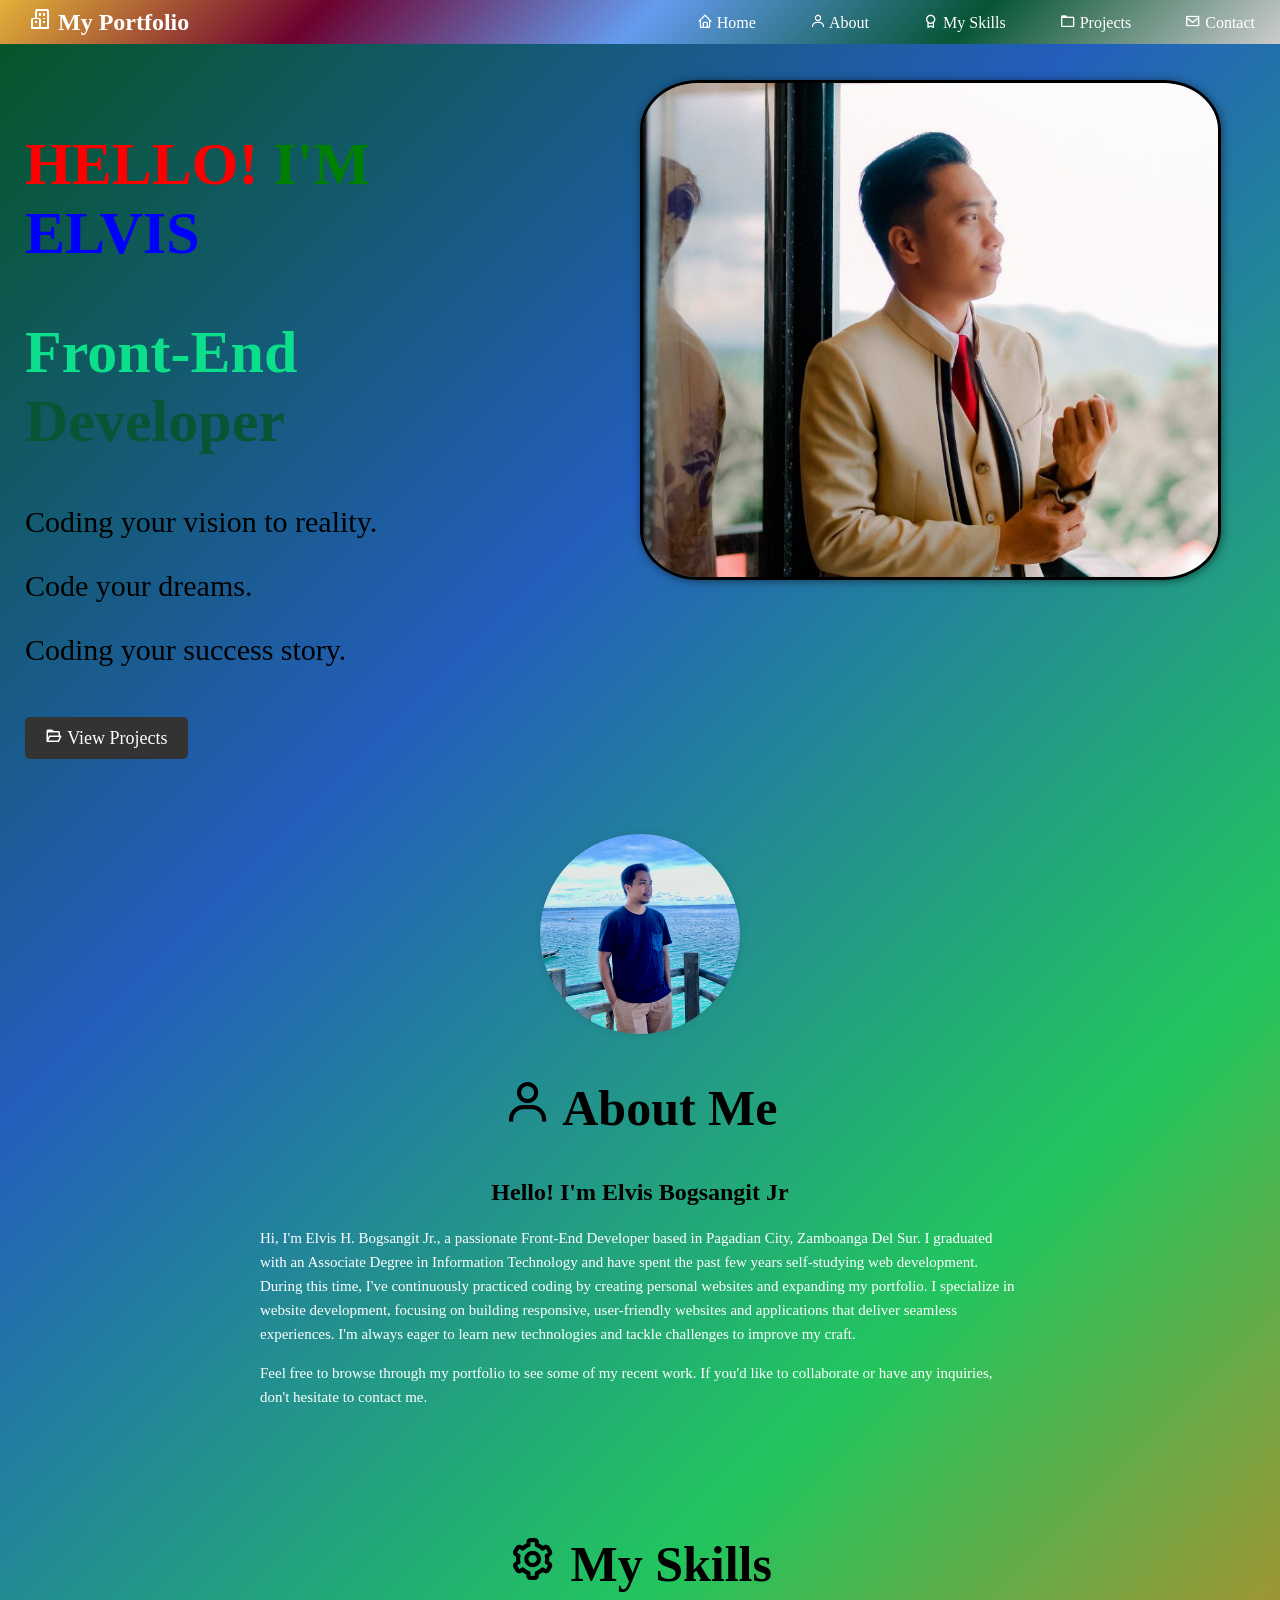
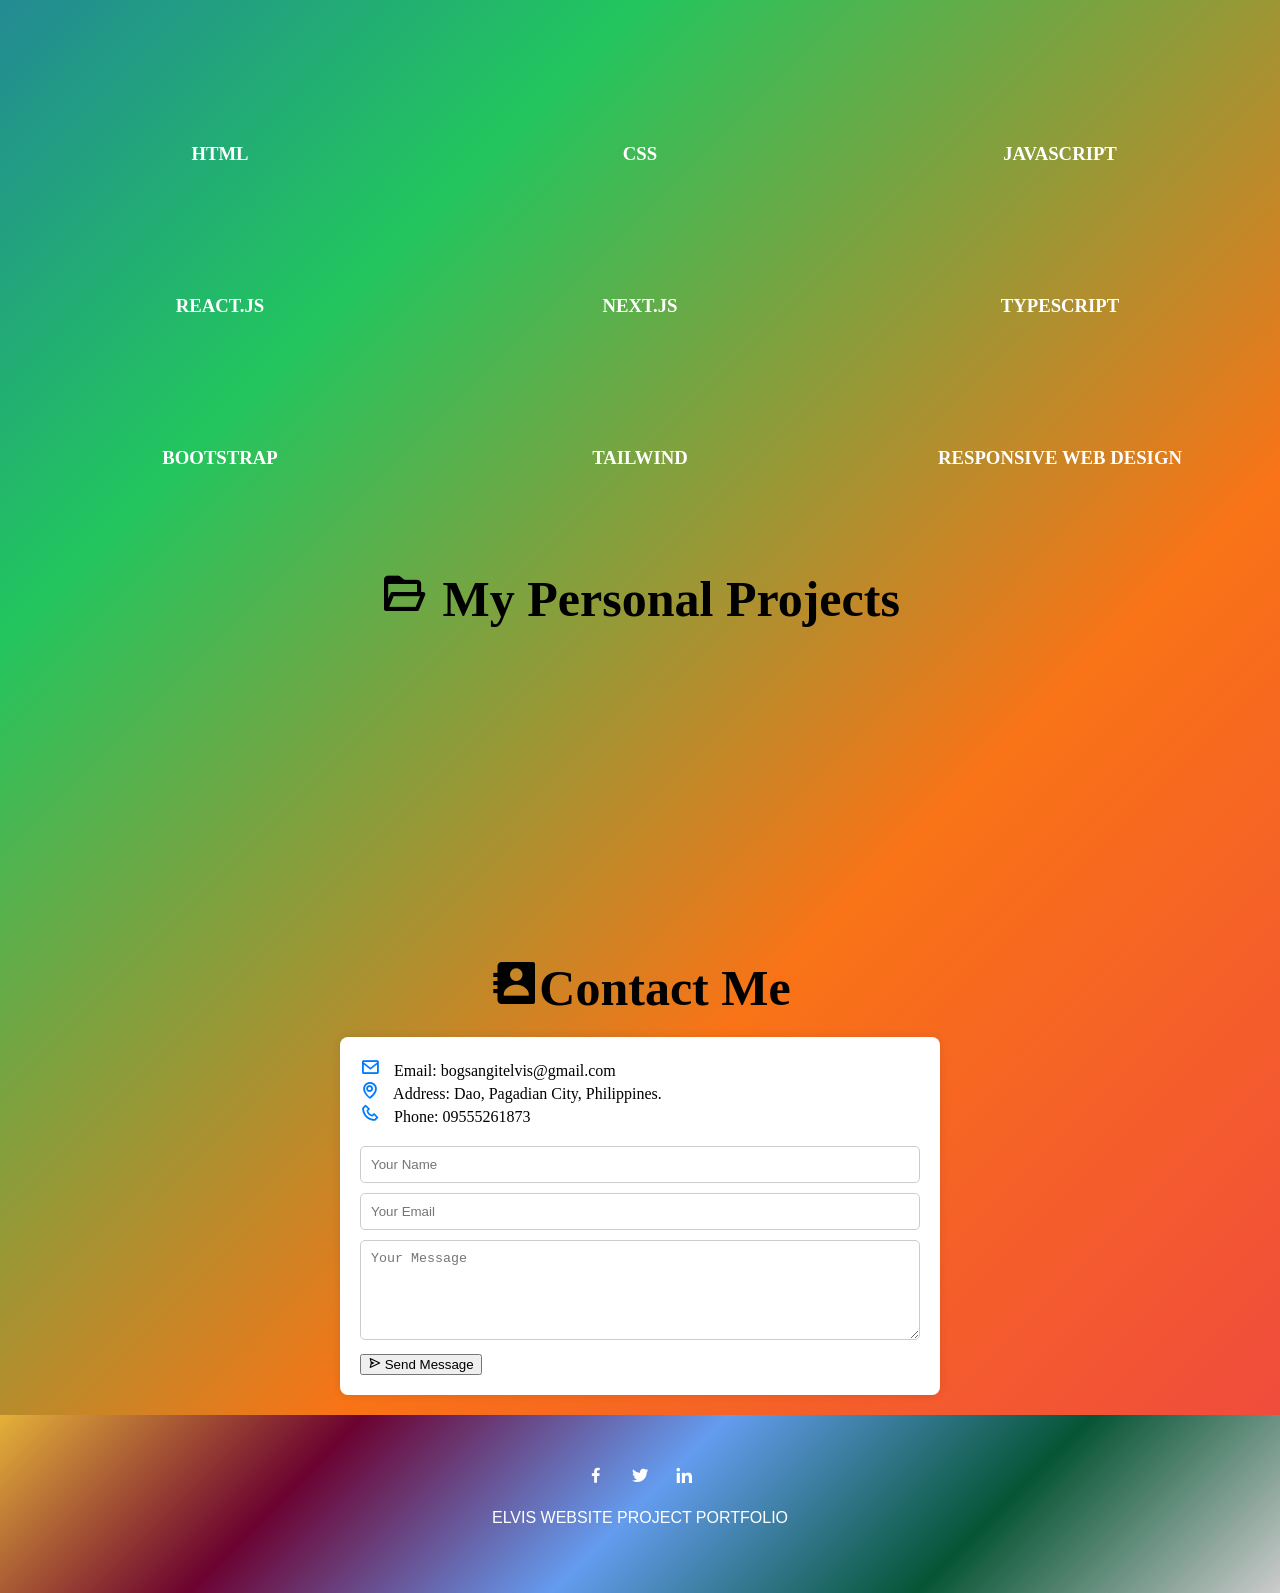
<file: index.html>
<!DOCTYPE html>
<html lang="en">
  <head>
    <meta charset="UTF-8" />
    <meta name="viewport" content="width=device-width, initial-scale=1.0" />
    <title>Elvis Portfolio</title>
    <script src="https://cdn.emailjs.com/dist/email.min.js"></script>
    <link rel="stylesheet" href="styles.css" />
    <link href='https://unpkg.com/boxicons@2.1.4/css/boxicons.min.css' rel='stylesheet'>
   
  </head>
  <body>
    <nav>
      <span class="logo"><i class='bx bx-buildings'></i> My Portfolio</span>
      <ul>
        <li><a href="#home"><i class='bx bx-home'></i> Home</a></li>
        <li><a href="#about"><i class='bx bx-user'></i> About</a></li>
        <li><a href="#myskills"><i class='bx bx-award'></i> My Skills</a></li>
        <li><a href="#projects"><i class='bx bx-folder'></i> Projects</a></li>
        <li><a href="#contact"><i class='bx bx-envelope'></i> Contact</a></li>
      </ul>      
    </nav>
    

    <div id="home" class="content-section">
      <div class="content-wrapper">
        <div class="text-content">
          <h2>
            <span class="hello-text">HELLO!</span>
            <span class="im-text">I'M</span>
            <span class="elvis-text">ELVIS</span>
          </h2>
          <h2>
            <span class="website-text">Front-End</span>
            <span class="developer-text">Developer</span>
          </h2>
          <p>
            Coding your vision to reality. 
          </p>
          <p>
            Code your dreams. 
          </p>
          <p>
            Coding your success
            story.
          </p>

          <a href="#projects" class="cta-button"><i class='bx bx-folder-open'></i> View Projects</a>
          
        </div>
        <div class="image-content">
          <img src="images/home-image.jpg" alt="Image Description" />
        </div>
      </div>
    </div>

    <section id="about" class="aboutme-section">
      <div>
        <div class="profile-pic">
          <img src="images/about-image.JPG" alt="Profile Picture" width="200" />
        </div>
        <div class="info">
          <h1 class="head-about" ><i class='bx bx-user'></i> About Me</h1>
          <h2>Hello! I'm Elvis Bogsangit Jr</h2>
          <p>
            Hi, I'm Elvis H. Bogsangit Jr., a passionate Front-End Developer based in Pagadian City, Zamboanga Del Sur. I graduated with an Associate Degree in Information Technology and have spent the past few years self-studying web development. During this time, I've continuously practiced coding by creating personal websites and expanding my portfolio. I specialize in website development, focusing on building responsive, user-friendly websites and applications that deliver seamless experiences. I'm always eager to learn new technologies and tackle challenges to improve my craft.
          </p>
          <p>
            Feel free to browse through my portfolio to see some of my recent
            work. If you'd like to collaborate or have any inquiries, don't
            hesitate to contact me</a>.
          </p>
        </div>
      </div>
    </section>

    <section id="myskills" class="myskills-section">
      <header class="head-skills"><i class='bx bx-cog'></i> <b>My Skills</b></header>
      
      <div class="skill">
        <img src="images/html-image.png" alt="HTML">
        <h3>HTML</h3>
      </div>
    
      <div class="skill">
        <img src="images/css-image.png" alt="CSS">
        <h3>CSS</h3>
      </div>
    
      <div class="skill">
        <img src="images/java-images.png" alt="JAVASCRIPT">
        <h3>JAVASCRIPT</h3>
      </div>
    
      <div class="skill">
        <img src="images/react-image.png" alt="REACT.JS">
        <h3>REACT.JS</h3>
      </div>
    
      <div class="skill">
        <img src="images/nextjs-image.png" alt="NEXT.JS">
        <h3>NEXT.JS</h3>
      </div>
    
      <div class="skill">
        <img src="images/ts-image.png" alt="TYPESCRIPT">
        <h3>TYPESCRIPT</h3>
      </div>
    
      <div class="skill">
        <img src="images/bp-image.png" alt="BOOTSTRAP">
        <h3>BOOTSTRAP</h3>
      </div>
    
      <div class="skill">
        <img src="images/tw-image.png" alt="TAILWIND">
        <h3>TAILWIND</h3>
      </div>
    
      <div class="skill">
        <img src="images/responsive-image.png" alt="RESPONSIVE WEB DESIGN">
        <h3>RESPONSIVE WEB DESIGN</h3>
      </div>
      
    </section>
    
    

    <header id="projects" class="head-projects"><i class='bx bx-folder-open'></i> <b>My Personal Projects</b></header>
    <section id="projects" class="projects-section">
      <div class="project">
          <img src="images/project1-image.JPG" alt="Project Image">
          <div class="overlay">
              <p>HTML, CSS, BOOTSTRAP.</p>
              <div class="button-container">
                  <a href="https://junzel15.github.io/Vape-Shop/" class="button">Live Link</a>
              </div>
          </div>
      </div>
  
      <div class="project">
          <img src="images/project2-image.JPG" alt="Project Image">
          <div class="overlay">
            <p>HTML, CSS, JAVASCRIPT.</p>
            <div class="button-container">
                <a href="https://junzel15.github.io/FLOR-Beauty-Products/" class="button">Live Link</a>
            </div>
          </div>
      </div>
   



  
  </section>

  <header id="contact" class="head-contact"><b><i class='bx bxs-contact'></i>Contact Me</b></header>
  <section id="contact" class="contact-section">
    <div class="contact-info">
        <i class='bx bx-envelope'></i> Email: bogsangitelvis@gmail.com<br>
        <i class='bx bx-map'></i> Address: Dao, Pagadian City, Philippines.<br>
        <i class='bx bx-phone'></i> Phone: 09555261873
    </div>
    <form class="contact-form">
      <input type="text" name="name" id="name" placeholder="Your Name" required>
      <input type="email" name="email" id="email" placeholder="Your Email" required>
      <textarea name="message" id="message" placeholder="Your Message" required></textarea>
      <button type="button" onclick="sendEmail()"><i class='bx bx-send'></i> Send Message</button>
    </form>
    <div id="response-message"></div> 
</section>
<footer>
  <div class="footer-social">
      <a href="https://www.facebook.com/elvis.bogsangit.3/"><i class='bx bxl-facebook'></i></a>
      <a href="https://twitter.com/ElvisJr92378"><i class='bx bxl-twitter'></i></a>
      <a href="https://www.linkedin.com/in/elvis-bogsangit-jr-8473352b3/"><i class='bx bxl-linkedin'></i></a>
  </div>
  <div class="footer-bottom">
      <p>ELVIS WEBSITE PROJECT PORTFOLIO</p>
  </div>
</footer>


 <script src="main.js"></script>
  </body>
</html>
</file>
<file: styles.css>
html {
  scroll-behavior: smooth;
}


body {
  background: linear-gradient(135deg, #045523, #235ebd, #22c55e, #f97316, #ef4444);


  margin: 0;
}


*,
*::before,
*::after {
  box-sizing: border-box;
}

/* NAV SECTION */

nav {
  background: linear-gradient(135deg, #e4b139, #6c0230, #649cef, #065535, #ccc);
  color: #fff;
  padding: 8px 0;
  display: flex;
  justify-content: space-between;
  align-items: center;
  position: fixed;
  width: 100%;
  top: 0;
  z-index: 1000;
}

nav ul {
  list-style-type: none;
  margin: 0;
  padding: 0;
  text-align: center;
}

nav ul li {
  display: inline-block;
  margin: 0 10px;
}

nav ul li a {
  color: #fff;
  text-decoration: none;
  padding: 10px 15px;
  border-radius: 5px;
  transition: background-color 0.3s ease;
}

nav ul li a:hover {
  background-color: #555;
}

.logo {
  font-size: 24px;
  font-weight: bold;
  margin-left: 28px;
}

@media screen and (max-width: 768px) {
  nav {
    flex-direction: column;
    padding: 20px 0;
  }

  nav ul {
    margin-top: 10px;
  }

  nav ul li {
    display: block;
    margin: 10px 0;
  }

  .logo {
    margin: 0;
    text-align: center;
  }
}

/* HOME SECTION */
.content-section {
  padding: 80px 25px 25px;
}

.content-section h2 {
  font-size: 60px;
  margin-right: 110px;
}

.content-section p {
  font-size: 30px;
}

.elvis-text {
  color: blue;
}

.hello-text {
  color: red;
} 

.im-text {
  color: green;
}

.website-text {
  color: #0cdf8b;
}

.developer-text {
  color: #065535;
}

.content-wrapper {
  display: flex;
  flex-wrap: wrap;
  justify-content: space-between;
}

.text-content {
  flex: 1;
  max-width: calc(100% - 70px);
}

.image-content {
  flex: 0 0 45%;
  max-width: 45%;
  height: 500px;
  margin-right: 5%;
}

.image-content img {
  width: 105%;
  height: 100%;
  object-fit: cover;
  border-radius: 10%;
  border: 3px solid black;
  box-shadow: 1px 1px 10px rgba(0, 0, 0, 0.5);
  margin-left: auto;
  margin-right: auto;
}

.cta-button {
  display: inline-block;
  background-color: #333;
  color: #fff;
  text-decoration: none;
  padding: 10px 20px;
  border-radius: 5px;
  font-size: 18px;
  margin-top: 20px;
  transition: background-color 0.3s ease;
}

.cta-button:hover {
  background-color: #555;
}

@media screen and (max-width: 1200px) {
  .content-section {
    padding-top: 200px;
  }

  .content-section h2 {
    font-size: 40px;
  }

  .content-section p {
    font-size: 18px;
  }

  .image-content {
    flex: 0 0 100%;
    max-width: 100%;
    margin-right: 0;
  }

  .image-content img {
    margin: 0 auto;
  }

  .cta-button {
    margin-bottom: 20px;
  }
}

/* ABOUT SECTION */

.head-about {
  text-align: center;
  font-size: 50px;
  margin-top: 40px;
}

.aboutme-section {
  padding: 50px 0;
}

.aboutme-section .info {
  max-width: 800px;
  margin: 0 auto;
  padding: 0 20px;
}

.aboutme-section h1,
.aboutme-section h2 {
  text-align: center;
  color: black;
}

.aboutme-section p {
  color: white;
  line-height: 1.6;
  font-size: 15px;
}

.profile-pic {
  text-align: center;
}

.profile-pic img {
  border-radius: 50%;
  box-shadow: 0 0 10px rgba(0, 0, 0, 0.1);
}

@media screen and (max-width: 768px) {
  .aboutme-section .info {
    padding: 0 10px;
  }

  .profile-pic img {
    width: 150px;
    height: 150px;
  }
}

/* MY SKILLS SECTION */

.head-skills {
  text-align: center;
  font-size: 50px;
  margin-top: 20px; /* Adjusted to match the section */
  padding: 20px;
  grid-column: 1 / -1; /* Make the header span all columns */
}

.responsive-design {
  grid-column: span 3; /* Make it take up the full width of the row */
  justify-self: center;
}


.myskills-section {
  padding: 20px;
  display: grid;
  grid-template-columns: repeat(3, 1fr);
  gap: 20px;
  margin-top: 0; /* Removed extra margin */
}

.skill {
  display: flex;
  flex-direction: column;
  align-items: center;
  justify-content: center;
  text-align: center;
  transition: transform 0.3s ease-in-out;
}

.skill img {
  width: 100px;
  height: 100px;
  margin-bottom: 10px;
}

.skill h3 {
  margin: 0;
  color: white;
}

.skill:hover {
  transform: scale(1.05);
}

.skill:hover img {
  filter: brightness(70%);
}

.skill:hover h3 {
  color: #007bff;
}

@media screen and (max-width: 768px) {
  .myskills-section {
    grid-template-columns: repeat(2, 1fr);
  }
}

@media screen and (max-width: 480px) {
  .myskills-section {
    grid-template-columns: 1fr;
  }
}

/* PROJECT PORTFOLIO SECTION */

.head-projects {
  text-align: center;
  font-size: 50px;
  margin-top: 80px;
}

.projects-section {
  display: flex;
  flex-wrap: wrap;
  gap: 20px;
  margin-top: 50px;
  justify-content: center; /* Center the project blocks */
}

/* For Project block */
.centered-project {
  justify-self: center; /* Centers the project */
  text-align: center; /* Ensures text and content inside is centered */
}

.project {
  position: relative;
  width: calc(33.33% - 20px);
  height: 200px;
  overflow: hidden;
}

.project img {
  width: 100%;
  height: 100%;
  object-fit: cover;
  transition: transform 0.3s ease;
}

.project:hover img {
  transform: scale(1.1);
}

.overlay {
  position: absolute;
  top: 0;
  left: 0;
  width: 100%;
  height: 100%;
  background: rgba(0, 0, 0, 0.5);
  display: flex;
  flex-direction: column;
  justify-content: center;
  align-items: center;
  color: #fff;
  text-align: center;
  opacity: 0;
  transition: opacity 0.3s ease;
}

.project:hover .overlay {
  opacity: 1;
}

.overlay h2 {
  font-size: 24px;
  margin-bottom: 10px;
}

.overlay p {
  font-size: 16px;
  margin-bottom: 20px;
}

.button-container {
  display: flex;
}

.button {
  padding: 5px 10px;
  background-color: #333;
  color: #fff;
  text-decoration: none;
  margin: 0 10px;
  border-radius: 5px;
  transition: background-color 0.3s ease;
  font-size: 15px;
}

.button:hover {
  background-color: #7aa0da;
}

/* Responsive design */
@media (max-width: 768px) {
  .projects-section {
    justify-content: center;
  }

  .project {
    width: calc(50% - 20px);
  }
}

@media (max-width: 480px) {
  .project {
    width: calc(100% - 20px);
  }
}


/* CONTACT SECTION */

.head-contact {
  text-align: center;
  font-size: 50px;
  margin-top: 80px;
}

.contact-section {
  width: 100%;
  max-width: 600px;
  margin: 20px auto;
  padding: 20px;
  background-color: #fff;
  border-radius: 8px;
  box-shadow: 0 0 10px rgba(0, 0, 0, 0.1);
}

h1 {
  text-align: center;
  color: #333;
}

.contact-info {
  margin-bottom: 20px;
}

.contact-info i {
  margin-right: 10px;
  font-size: 20px;
  color: #007bff;
}

.contact-form {
  margin-top: 20px;
}

.contact-form input[type="text"],
.contact-form input[type="email"],
.contact-form textarea {
  width: 100%;
  padding: 10px;
  margin-bottom: 10px;
  border: 1px solid #ccc;
  border-radius: 5px;
  box-sizing: border-box;
}

.contact-form textarea {
  height: 100px;
}

.contact-form input[type="submit"] {
  background-color: grey;
  color: grey;
  border: none;
  padding: 10px 20px;
  border-radius: 5px;
  cursor: pointer;
  transition: background-color 0.3s ease;
}

.contact-form input[type="submit"]:hover {
  background-color: #0056b3;
}

@media only screen and (max-width: 600px) {
  .contact-section {
    padding: 10px;
    max-width: calc(100% - 20px);
  }

  .contact-form {
    padding: 0;
  }

  .contact-form input[type="text"],
  .contact-form input[type="email"],
  .contact-form textarea {
    padding: 8px;
  }

  .contact-form input[type="submit"] {
    padding: 8px 16px;
  }
}

/* Footer */

footer {
  color: #fff;
  padding: 50px 0;
  font-family: Arial, sans-serif;
  text-align: center;
  background: linear-gradient(135deg, #e4b139, #6c0230, #649cef, #065535, #ccc);
}

.footer-container {
  display: flex;
  justify-content: space-between;
  flex-wrap: wrap;
}

.footer-info,
.footer-links,
.footer-contact {
  flex: 1;
  margin-bottom: 20px;
}

.footer-info h3,
.footer-links h3,
.footer-contact h3 {
  color: #fff;
  font-size: 20px;
  margin-bottom: 10px;
}

.footer-links ul {
  list-style-type: none;
  padding: 0;
}

.footer-links ul li {
  margin-bottom: 5px;
}

.footer-links ul li a {
  color: #fff;
  text-decoration: none;
  transition: color 0.3s ease;
}

.footer-links ul li a:hover {
  color: #ffc107;
}

.footer-contact p {
  margin: 5px 0;
}

.footer-social {
  text-align: center;
  margin-bottom: 20px;
}

.footer-social a {
  display: inline-block;
  margin: 0 10px;
  color: #fff;
  font-size: 20px;
  transition: color 0.3s ease;
}

.footer-social a:hover {
  color: #ffc107;
}

.footer-bottom {
  text-align: center;
}

@media screen and (max-width: 768px) {
  .footer-container {
    flex-direction: column;
  }

  .footer-info,
  .footer-links,
  .footer-contact {
    flex: none;
    width: 100%;
  }

  .footer-social {
    margin-top: 20px;
  }
}

/* JAVASCRIPT ANIMATION EFFECT CSS */

.skill img,
.project img {
  opacity: 0;
  transform: translateX(-100%);
  transition: opacity 2s, transform 2s;
}

.skill.in-view img,
.project.in-view img {
  opacity: 1;
  transform: translateX(0);
}
</file>
